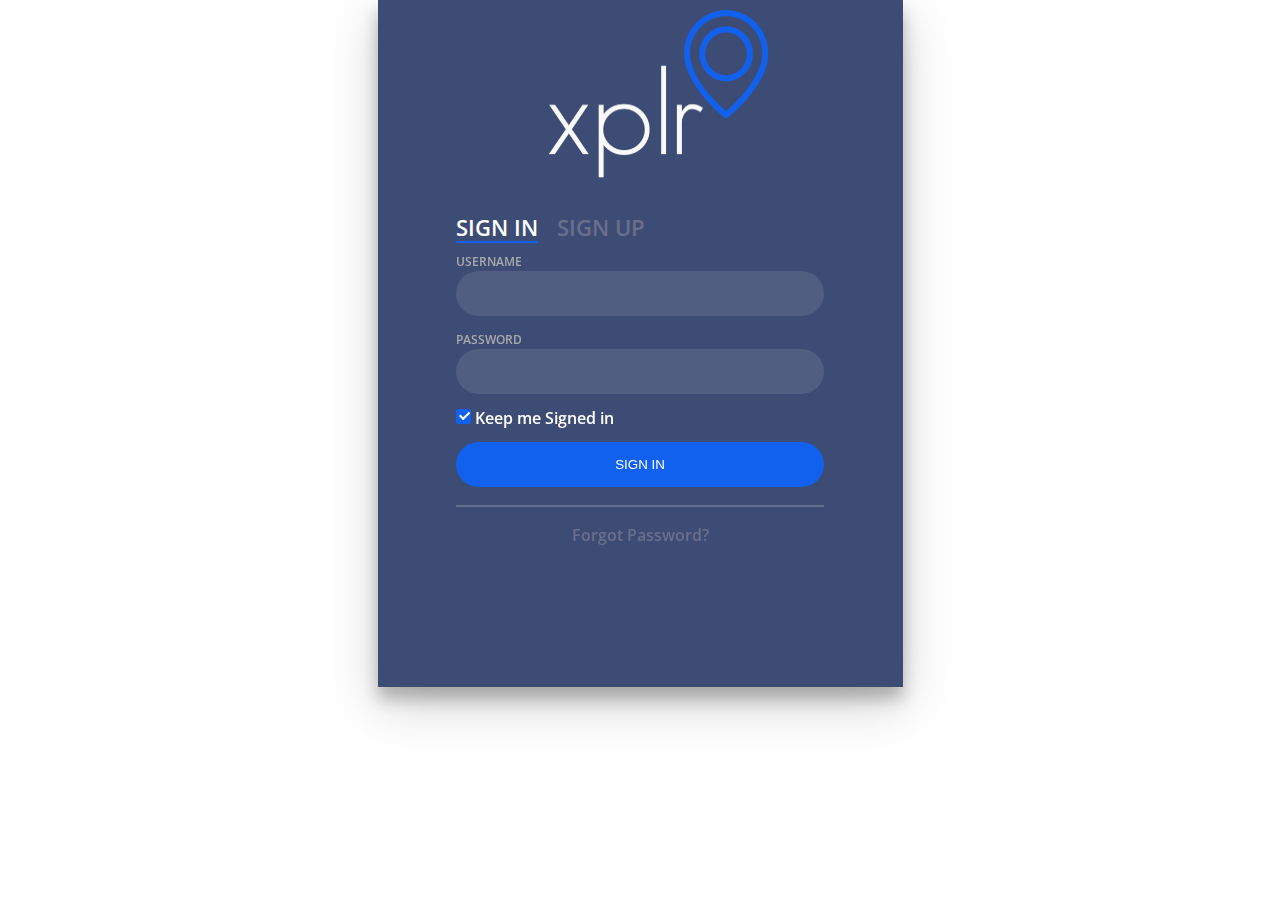
<file: src/main/webapp/index.html>
<!DOCTYPE html>
<html >
<head>
  <meta charset="UTF-8">
  <title>Login</title>
  
  
  <link rel='stylesheet prefetch' href='http://fonts.googleapis.com/css?family=Open+Sans:600'>

  <link rel="stylesheet" href="css/style1.css">

  
</head>

<body>

  <div class="login-wrap">



	<div class="login-html">
		<div class="logo"><img src="Picture1.png"></div>

		<input id="tab-1" type="radio" name="tab" class="sign-in" checked><label for="tab-1" class="tab">Sign In</label>
		<input id="tab-2" type="radio" name="tab" class="sign-up"><label for="tab-2" class="tab">Sign Up</label>
		<div class="login-form">
			<div class="sign-in-htm">
				<div class="group">
					<label for="user" class="label">Username</label>
					<input id="user" type="text" class="input">
				</div>
				<div class="group">
					<label for="pass" class="label">Password</label>
					<input id="pass" type="password" class="input" data-type="password">
				</div>
				<div class="group">
					<input id="check" type="checkbox" class="check" checked>
					<label for="check"><span class="icon"></span> Keep me Signed in</label>
				</div>
				<div class="group">
				<a href="welcome.html">
					<input type="submit" class="button" value="Sign In"></a>
				</div>
				<div class="hr"></div>
				<div class="foot-lnk">
					<a href="#forgot">Forgot Password?</a>
				</div>
			</div>
			<div class="sign-up-htm">
				<div class="group">
					<label for="user" class="label">Username</label>
					<input id="user" type="text" class="input">
				</div>
				<div class="group">
					<label for="pass" class="label">Password</label>
					<input id="pass" type="password" class="input" data-type="password">
				</div>
				<div class="group">
					<label for="pass" class="label">Repeat Password</label>
					<input id="pass" type="password" class="input" data-type="password">
				</div>
				<div class="group">
					<label for="pass" class="label">Email Address</label>
					<input id="pass" type="text" class="input">
				</div>
				<div class="group">
					<a href="signup.html">
					<input type="submit" class="button" value="Sign Up"></a>
				</div>
				<div class="hr"></div>
				<div class="foot-lnk">
					<label for="tab-1">Already Member?</a>
				</div>
			</div>
		</div>
	</div>
</div>
  
  
</body>
</html>
</file>
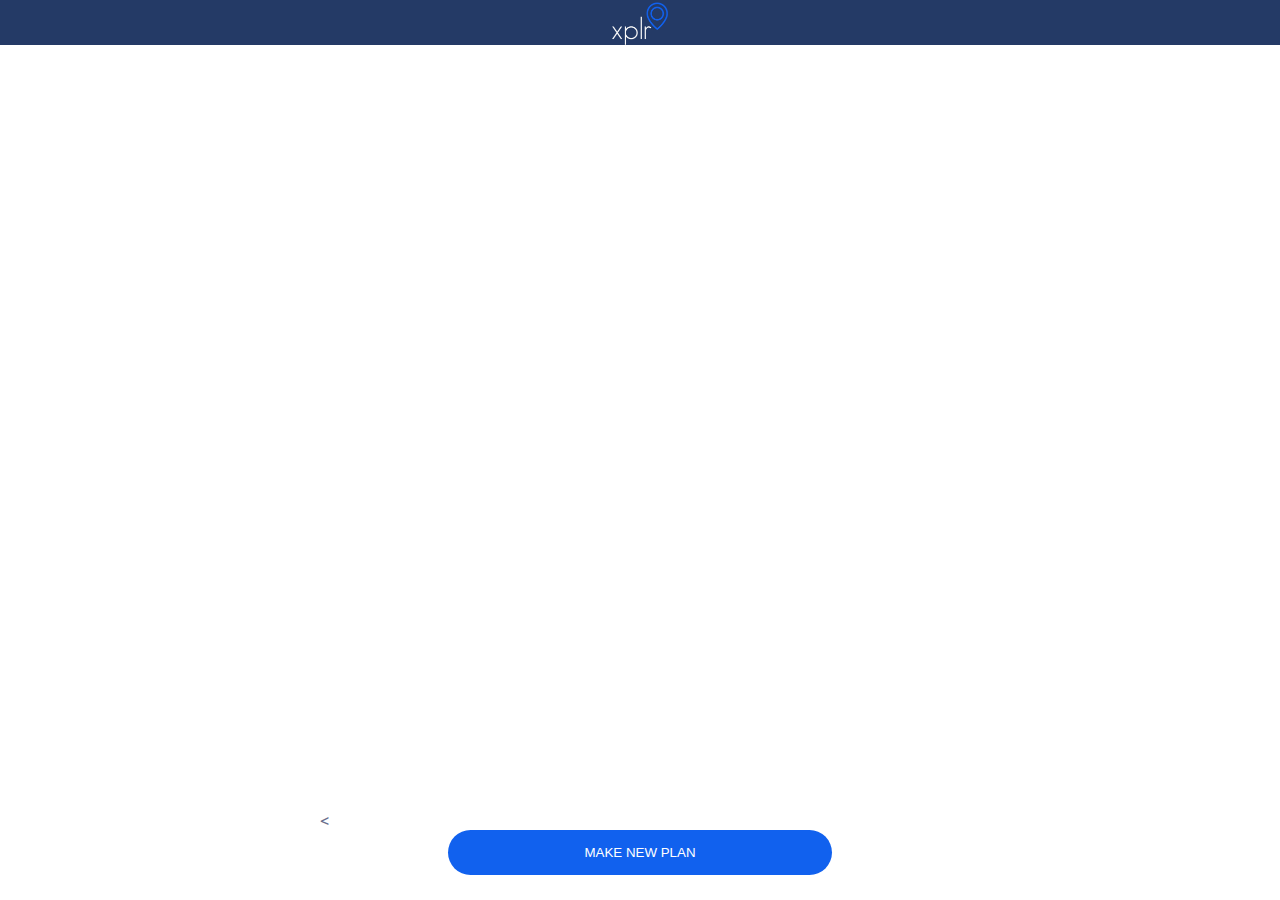
<file: src/main/webapp/quiz.html>
<!DOCTYPE html>
<html >
<head>
  <meta charset="UTF-8">
  <title>Sign Up</title>
  
  
  <link rel='stylesheet prefetch' href='http://fonts.googleapis.com/css?family=Open+Sans:600'>

  <link rel="stylesheet" href="css/quizStyle.css">

  
</head>

<body>

  	<div class="page-wrap">

		<div class="topBar">
			<div class="logo"></div>
		</div>

		<div class="welcome-wrap">
			<iframe id="quizWidget-311406" width="100%" height="700px" frameborder="0" border="none" src="https://www.boombox.com/widget/quiz/fi9xdWl6emVzLzMxMTQwNg"></iframe>

			<<a href="main.html">
				<input type="submit" class="button" value="Make new plan"></a>
		</div>

	</div>
 
  
</body>
</html>
</file>
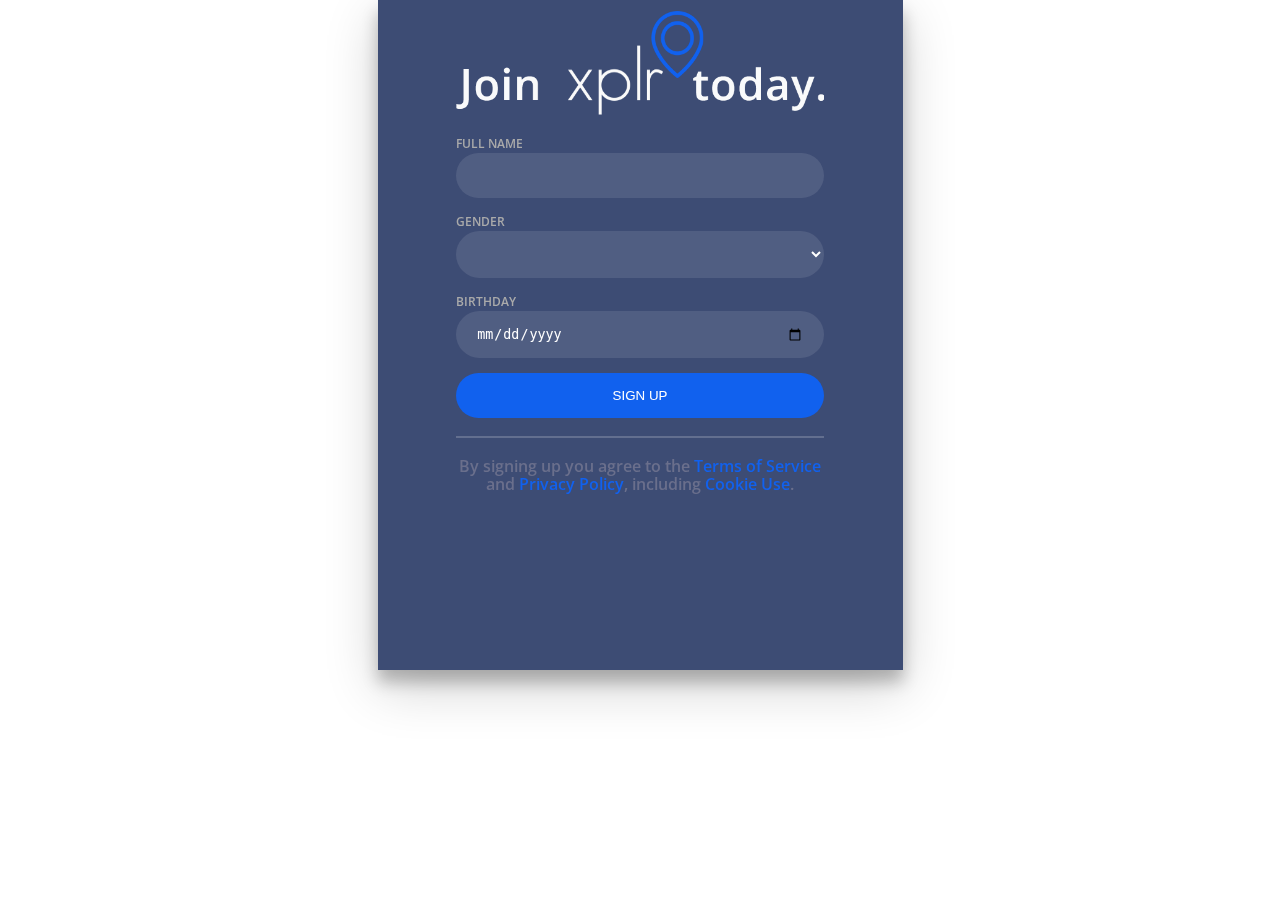
<file: src/main/webapp/signup.html>
<!DOCTYPE html>
<html >
<head>
  <meta charset="UTF-8">
  <title>Sign Up</title>
  
  
  <link rel='stylesheet prefetch' href='http://fonts.googleapis.com/css?family=Open+Sans:600'>

  <link rel="stylesheet" href="css/profileStyle.css">

  
</head>

<body>

  <div class="signup-wrap">



	<div class="signup-html">

		<div class="topBar">
			<div class="logo"></div>
		</div>


		<div class="signup-form">

				<div class="group">
					<label for="name" class="label">Full Name</label>
					<input id="name" type="text" class="input">
				</div>
				<div class="dropdown">
					<label for="gender" class="label">Gender</label>
					<select id="gender" class="gender">
 						<option value="none"></option>
 					 	<option value="male">Male</option>
						<option value="female">Female</option>
					</select>
				</div>
				<div class="group">
					<label for="birthday" class="label">Birthday</label>
					<input id="birthday" type="date" class="input" min="1926-01-01">
				</div>
				
				<div class="group">
					<a href="welcome.html">
					<input type="submit" class="button" value="Sign Up"></a>
				</div>
				<div class="hr"></div>
				<div class="foot-lnk">
					<label for="foot-lnk">By signing up you agree to the <span>Terms of Service</span> and <span>Privacy Policy</span>, including <span>Cookie Use</span>.</a>
				</div>
			</div>
		</div>
	</div>
</div>
  
  
</body>
</html>
</file>
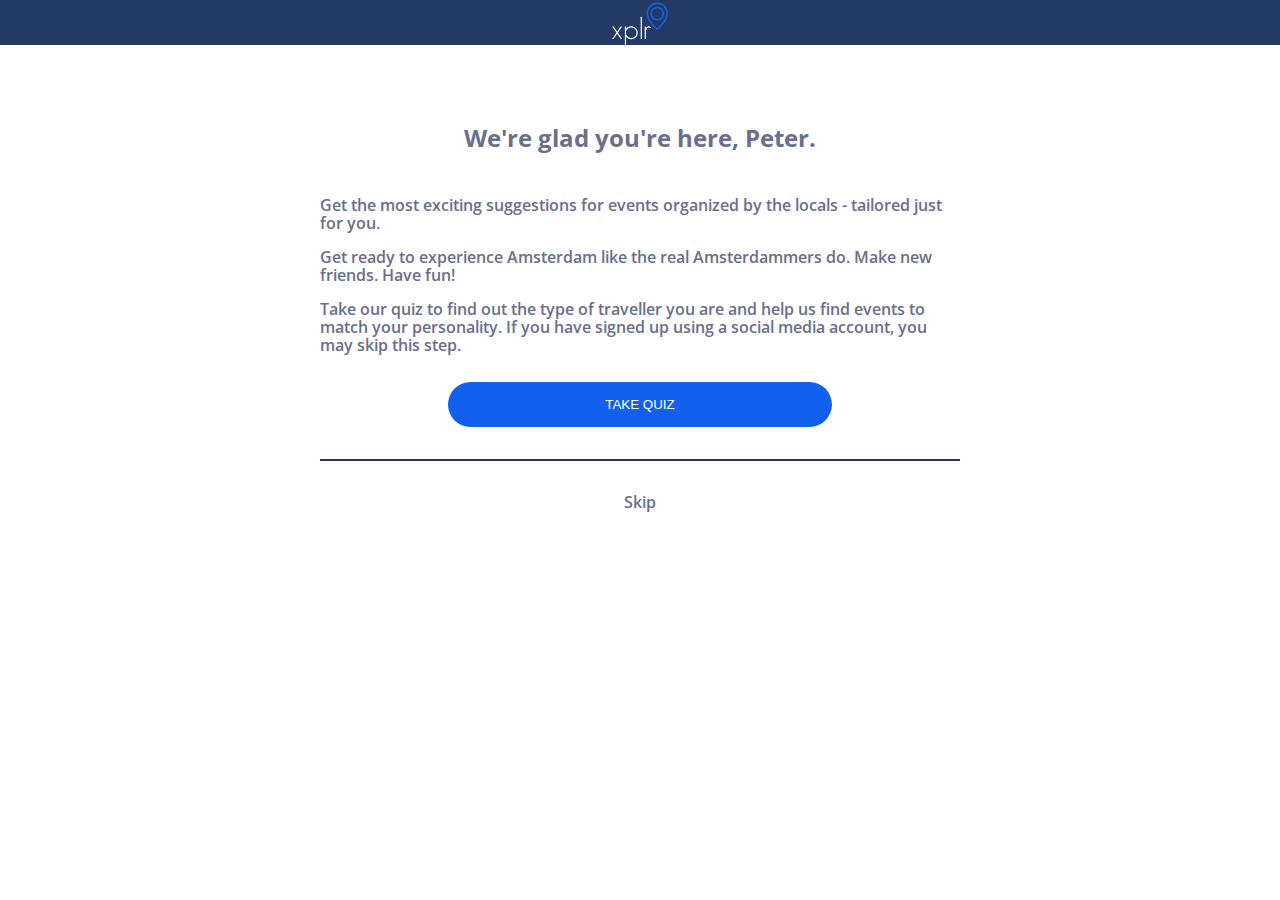
<file: src/main/webapp/welcome.html>
<!DOCTYPE html>
<html >
<head>
  <meta charset="UTF-8">
  <title>Sign Up</title>
  
  
  <link rel='stylesheet prefetch' href='http://fonts.googleapis.com/css?family=Open+Sans:600'>

  <link rel="stylesheet" href="css/welcomeStyle.css">

  
</head>

<body>

  	<div class="page-wrap">

		<div class="topBar">
			<div class="logo"></div>
		</div>

	<div class="welcome-wrap">

		<h2>We're glad you're here, Peter.</h2>

		<div class="text">
			<p>Get the most exciting suggestions for events organized by the locals - tailored just for you.</p>

			<p>Get ready to experience Amsterdam like the real Amsterdammers do. Make new friends. Have fun!</p>

			<p>Take our quiz to find out the type of traveller you are and help us find events to match your personality. If you have signed up using a social media account, you may skip this step.</p>
		</div>

		<a href="quiz.html">
					<input type="submit" class="button" value="Take Quiz"></a>
		

		<div class="hr"></div>

		<div class="foot-lnk">
			<a href="main.html">Skip</a>
		</div>

		</div>
	
</div>
  
  
</body>
</html>
</file>
<file: src/main/webapp/css/style1.css>
body{
	height:100%;
	margin:0;
	color:#6a6f8c;
	background:url(https://images8.alphacoders.com/545/thumb-1920-545211.jpg) no-repeat center;
	font:600 16px/18px 'Open Sans',sans-serif;
}
*,:after,:before{box-sizing:border-box}
.clearfix:after,.clearfix:before{content:'';display:table}
.clearfix:after{clear:both;display:block}
a{color:inherit;text-decoration:none}

.login-wrap{
	width:50%;
	height:100%;
	margin:0 auto;
	max-width:525px;
	min-height:670px;
	position:relative;
	box-shadow:0 12px 15px 0 rgba(0,0,0,.24),0 17px 50px 0 rgba(0,0,0,.19);
}


.login-html{
	width:100%;
	height:100%;
	position:relative;
	padding:0 15% 17% 15%;
	background:rgba(40,57,101,.9);
}

.logo{
	position:relative;
	margin:0 40% 10% 25%;
}

.login-html .sign-in-htm,
.login-html .sign-up-htm{
	top:0;
	left:0;
	right:0;
	bottom:0;
	position:absolute;
	-webkit-transform:rotateY(180deg);
	        transform:rotateY(180deg);
	-webkit-backface-visibility:hidden;
	        backface-visibility:hidden;
	-webkit-transition:all .4s linear;
	transition:all .4s linear;
}
.login-html .sign-in,
.login-html .sign-up,
.login-form .group .check{
	display:none;
}
.login-html .tab,
.login-form .group .label,
.login-form .group .button{
	text-transform:uppercase;
}
.login-html .tab{
	font-size:22px;
	margin-right:15px;
	padding-bottom:5px;
	margin:0 15px 10px 0;
	display:inline-block;
	border-bottom:2px solid transparent;
}
.login-html .sign-in:checked + .tab,
.login-html .sign-up:checked + .tab{
	color:#fff;
	border-color:#1161ee;
}
.login-form{
	min-height:345px;
	position:relative;
	-webkit-perspective:1000px;
	        perspective:1000px;
	-webkit-transform-style:preserve-3d;
	        transform-style:preserve-3d;
}
.login-form .group{
	margin-bottom:15px;
}
.login-form .group .label,
.login-form .group .input,
.login-form .group .button{
	width:100%;
	color:#fff;
	display:block;
}
.login-form .group .input,
.login-form .group .button{
	border:none;
	padding:15px 20px;
	border-radius:25px;
	background:rgba(255,255,255,.1);
}
.login-form .group input[data-type="password"]{
	text-security:circle;
	-webkit-text-security:circle;
}
.login-form .group .label{
	color:#aaa;
	font-size:12px;
}
.login-form .group .button{
	background:#1161ee;
}
.login-form .group label .icon{
	width:15px;
	height:15px;
	border-radius:2px;
	position:relative;
	display:inline-block;
	background:rgba(255,255,255,.1);
}
.login-form .group label .icon:before,
.login-form .group label .icon:after{
	content:'';
	width:10px;
	height:2px;
	background:#fff;
	position:absolute;
	-webkit-transition:all .2s ease-in-out 0s;
	transition:all .2s ease-in-out 0s;
}
.login-form .group label .icon:before{
	left:3px;
	width:5px;
	bottom:6px;
	-webkit-transform:scale(0) rotate(0);
	        transform:scale(0) rotate(0);
}
.login-form .group label .icon:after{
	top:6px;
	right:0;
	-webkit-transform:scale(0) rotate(0);
	        transform:scale(0) rotate(0);
}
.login-form .group .check:checked + label{
	color:#fff;
}
.login-form .group .check:checked + label .icon{
	background:#1161ee;
}
.login-form .group .check:checked + label .icon:before{
	-webkit-transform:scale(1) rotate(45deg);
	        transform:scale(1) rotate(45deg);
}
.login-form .group .check:checked + label .icon:after{
	-webkit-transform:scale(1) rotate(-45deg);
	        transform:scale(1) rotate(-45deg);
}
.login-html .sign-in:checked + .tab + .sign-up + .tab + .login-form .sign-in-htm{
	-webkit-transform:rotate(0);
	        transform:rotate(0);
}
.login-html .sign-up:checked + .tab + .login-form .sign-up-htm{
	-webkit-transform:rotate(0);
	        transform:rotate(0);
}

.hr{
	height:2px;
	margin:5% 0 5% 0;
	background:rgba(255,255,255,.2);
}
.foot-lnk{
	text-align:center;
}
</file>
<file: src/main/webapp/css/quizStyle.css>
html,body{
	height:100%;
	margin:0;
	color:#6a6f8c;
	font:600 16px/18px 'Open Sans',sans-serif;
}
*,:after,:before{box-sizing:border-box}
.clearfix:after,.clearfix:before{content:'';display:table}
.clearfix:after{clear:both;display:block}
a{color:inherit;text-decoration:none}

.page-wrap{
	width:100%;
	height:100%;
	margin:0 auto;
	position:relative;
}

h2 {
	text-align: center;
}
.topBar{
	width:100%;
	height:5%;
	background:#243a66;
	/*position: relative;*/
	
}

.welcome-wrap{
	padding-top: 5%;
	width:50%;
	height:80%;
	margin:0 auto;
	position:relative;
}

.logo{
	
	width: 100%;
	height:100%;
	position:relative;
	max-width: 100%;
	background-image: url("Picture1.png");
    background-repeat: no-repeat;
    background-size: contain;
	background-position: center;    
}


.button{
	text-transform:uppercase;
	margin:0 auto;
	width:60%;
	color:#fff;
	display:block;
	border:none;
	padding:15px 20px;
	border-radius:25px;
	background:rgba(255,255,255,.1);
	background:#1161ee;
}
</file>
<file: src/main/webapp/css/profileStyle.css>
html,body{
	height:100%;
	margin:0;
	color:#6a6f8c;
	background:url(https://images8.alphacoders.com/545/thumb-1920-545211.jpg) no-repeat center;
	font:600 16px/18px 'Open Sans',sans-serif;
}
*,:after,:before{box-sizing:border-box}
.clearfix:after,.clearfix:before{content:'';display:table}
.clearfix:after{clear:both;display:block}
a{color:inherit;text-decoration:none}

.signup-wrap{
	width:50%;
	height:60%;
	margin:0 auto;
	max-width:525px;
	min-height:670px;
	position:relative;
	box-shadow:0 12px 15px 0 rgba(0,0,0,.24),0 17px 50px 0 rgba(0,0,0,.19);
}

.profpic{
  display: flex;
  justify-content: center;
  padding-bottom:2%;
}

.signup-html{
	width:100%;
	height:100%;
	position:relative;
	padding:0 15% 17% 15%;
	background:rgba(40,57,101,.9);
}

.topBar{
	width:100%;
	height:20%;
	/*position: relative;*/
	
}

.logo{
	margin-top: 0.67em;
	width: 100%;
	height:100%;
	position:relative;
	max-width: 100%;
	background-image: url("Picture2.png");
    background-repeat: no-repeat;
    background-size: contain;
    display: inline-block;
}

.signup-form .group .label,
.signup-form .group .button,
.signup-form .dropdown .label{
	text-transform:uppercase;
}

.signup-form{
	margin-top: 5%;
	min-height:345px;
	position:relative;
	-webkit-perspective:1000px;
	        perspective:1000px;
	-webkit-transform-style:preserve-3d;
	        transform-style:preserve-3d;
}
.signup-form .group,
.signup-form .dropdown{
	margin-bottom:15px;
}
.signup-form .group .label,
.signup-form .group .input,
.signup-form .group .button,
.signup-form .dropdown .label,
.signup-form .dropdown .gender{
	width:100%;
	color:#fff;
	display:block;
}

option {
	color: black;
}
.signup-form .group .input,
.signup-form .group .button,
.signup-form .dropdown .gender{
	border:none;
	padding:15px 20px;
	border-radius:25px;
	background:rgba(255,255,255,.1);
}

.signup-form .group .label,
.signup-form .dropdown .label{
	color:#aaa;
	font-size:12px;
}
.signup-form .group .button{
	background:#1161ee;
}


.hr{
	height:2px;
	margin:5% 0 5% 0;
	background:rgba(255,255,255,.2);
}
.foot-lnk{
	text-align:center;

}

.foot-lnk span{
	color: #1161ee;
}
</file>
<file: src/main/webapp/css/welcomeStyle.css>
html,body{
	height:100%;
	margin:0;
	color:#6a6f8c;
	font:600 16px/18px 'Open Sans',sans-serif;
}
*,:after,:before{box-sizing:border-box}
.clearfix:after,.clearfix:before{content:'';display:table}
.clearfix:after{clear:both;display:block}
a{color:inherit;text-decoration:none}

.page-wrap{
	width:100%;
	height:100%;
	margin:0 auto;
	position:relative;
}

h2 {
	text-align: center;
}
.topBar{
	width:100%;
	height:5%;
	background:#243a66;
	/*position: relative;*/
	
}

.welcome-wrap{
	padding-top: 5%;
	width:50%;
	height:80%;
	margin:0 auto;
	position:relative;
}

.logo{
	
	width: 100%;
	height:100%;
	position:relative;
	max-width: 100%;
	background-image: url("Picture1.png");
    background-repeat: no-repeat;
    background-size: contain;
	background-position: center;    
}

.text{
	padding-top: 2%;
	padding-bottom: 2%
}

.button{
	text-transform:uppercase;
	margin:0 auto;
	width:60%;
	color:#fff;
	display:block;
	border:none;
	padding:15px 20px;
	border-radius:25px;
	background:rgba(255,255,255,.1);
	background:#1161ee;
}

.hr{
	height:2px;
	margin:5% 0 5% 0;
	background:#243a66;
}

.foot-lnk{
	text-align:center;
}
</file>
